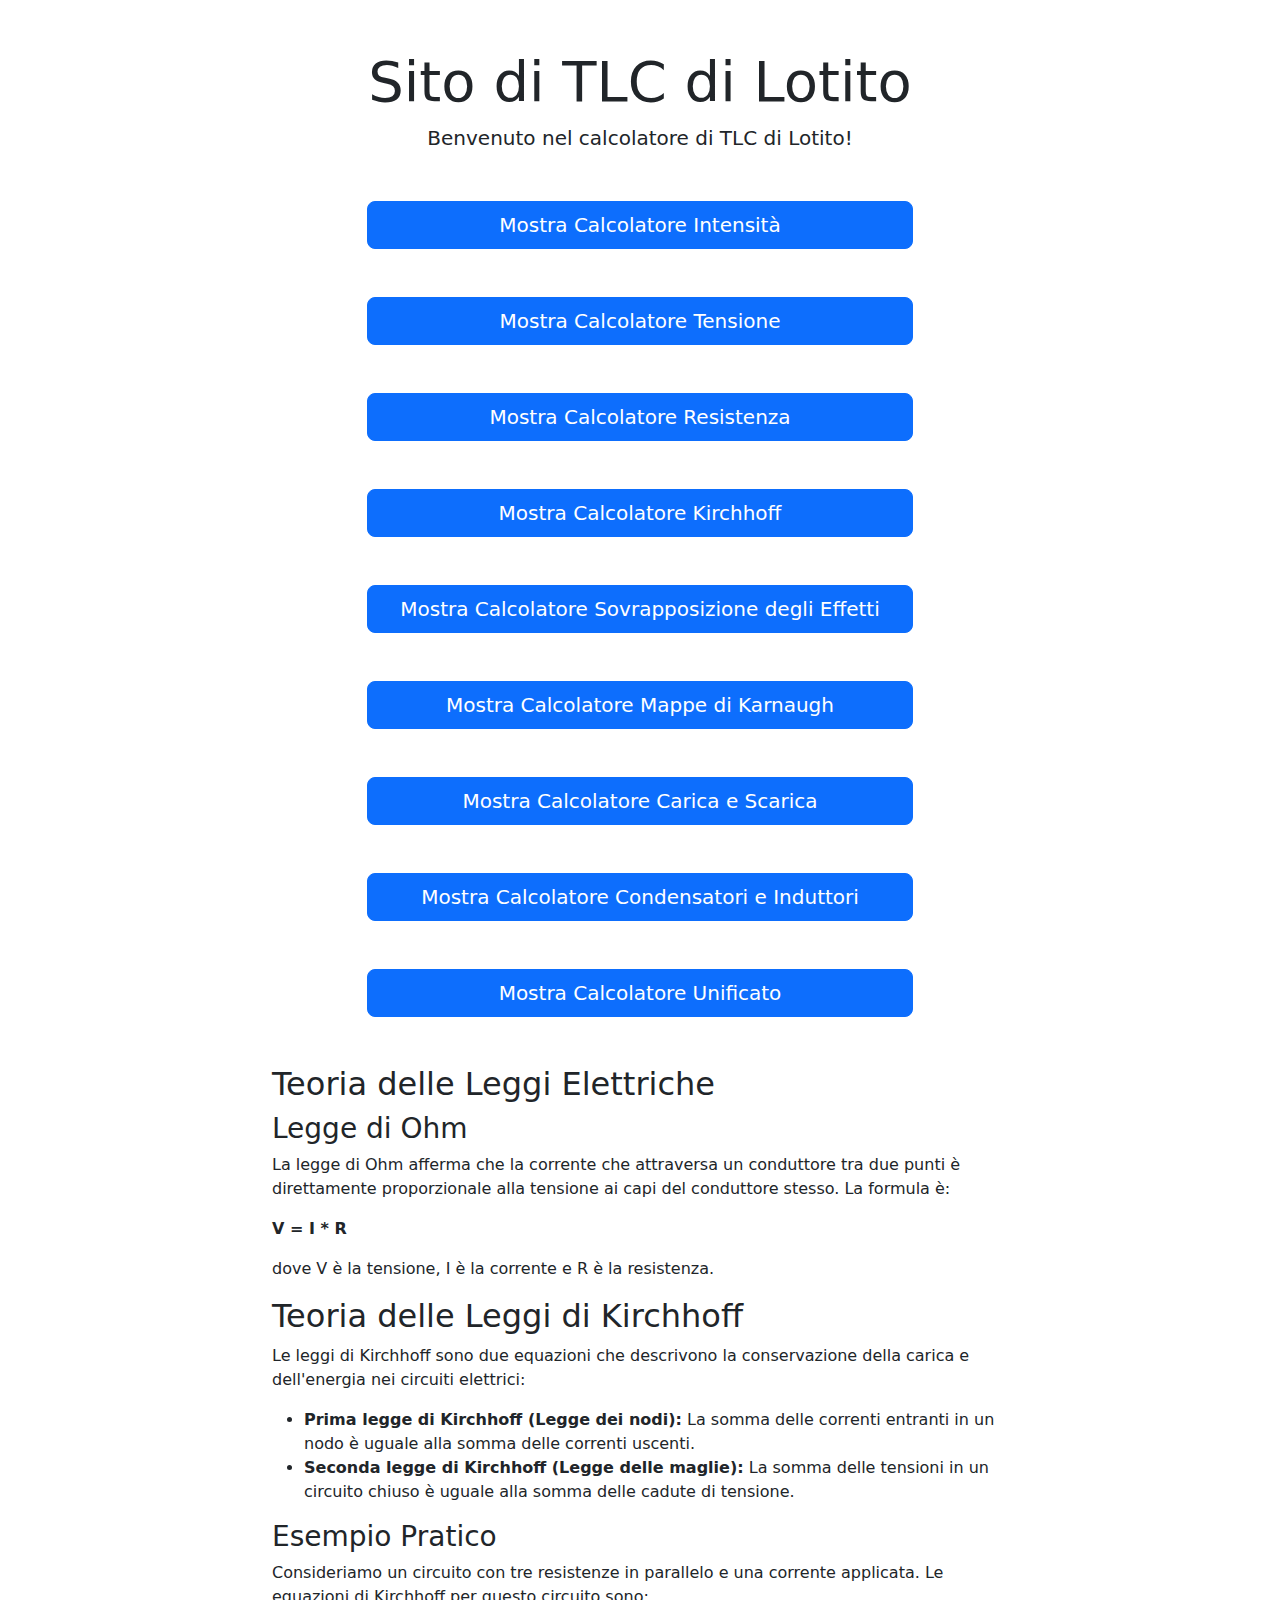
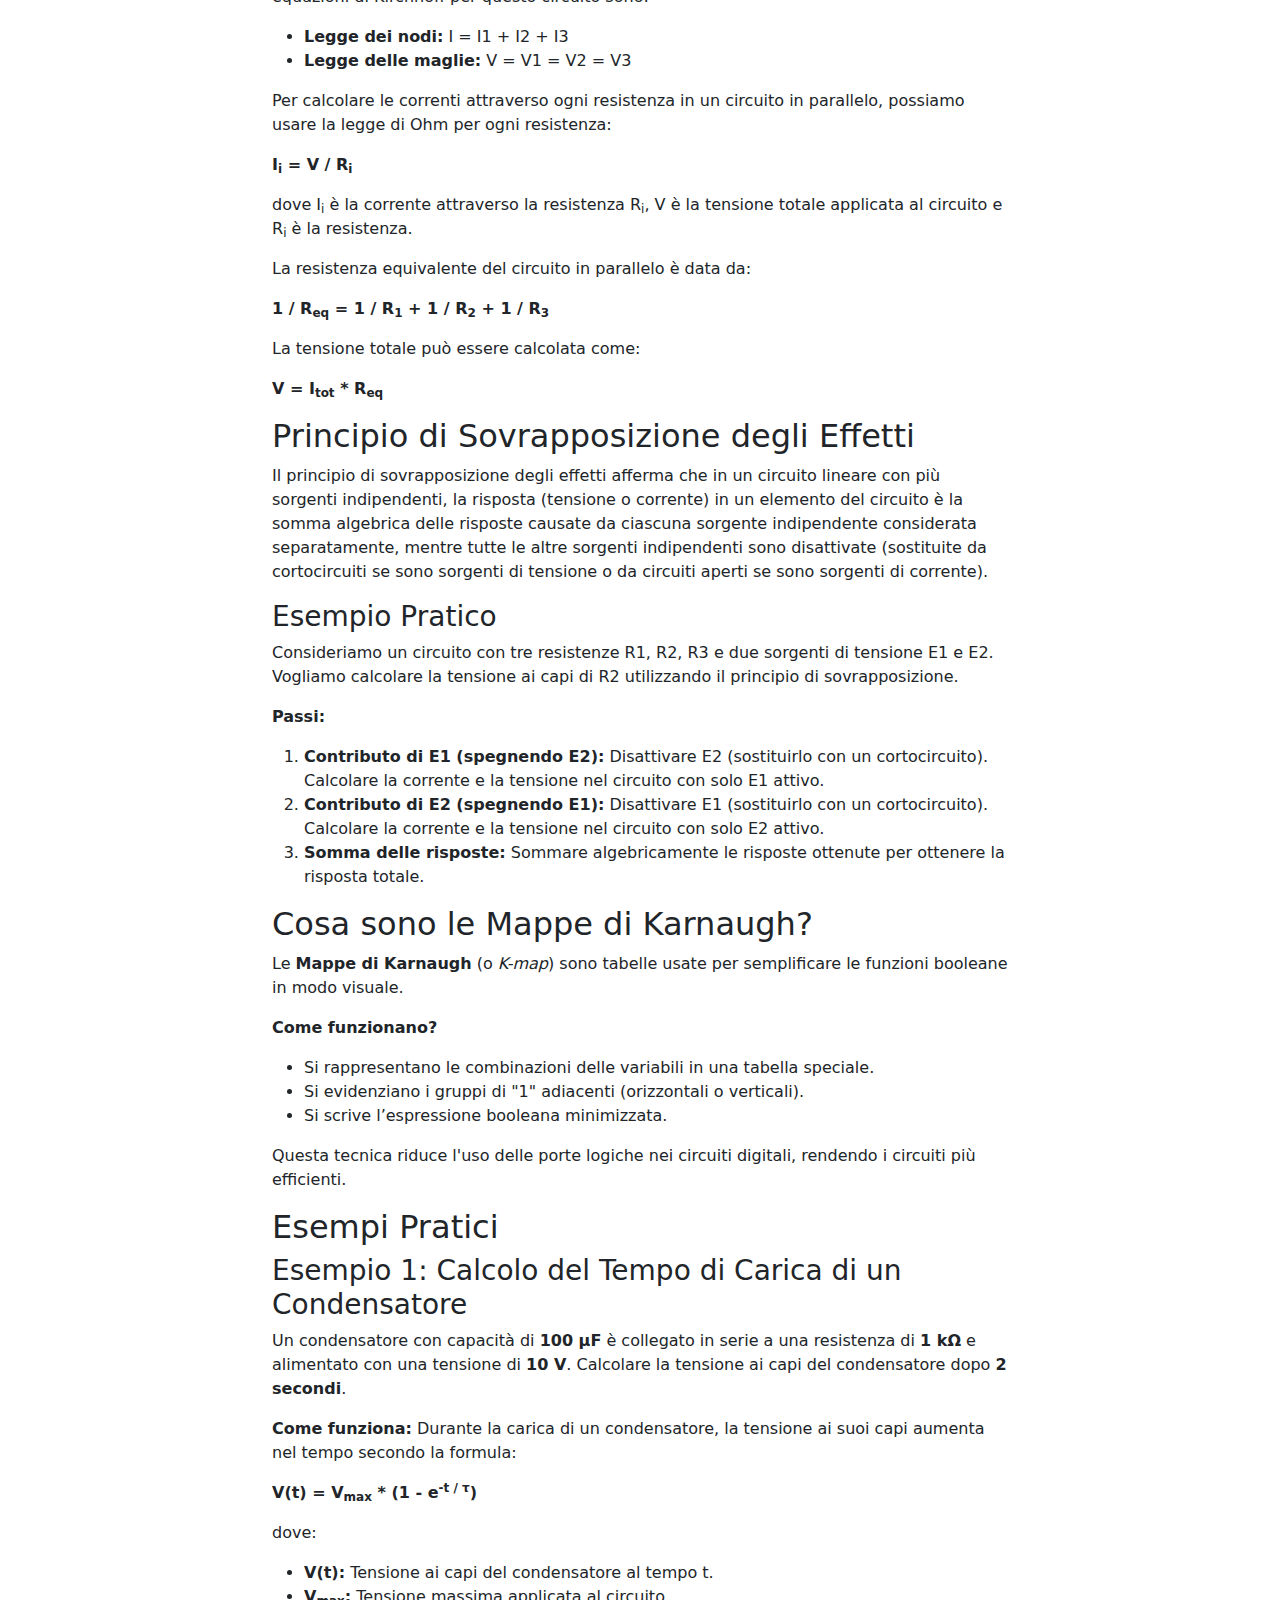
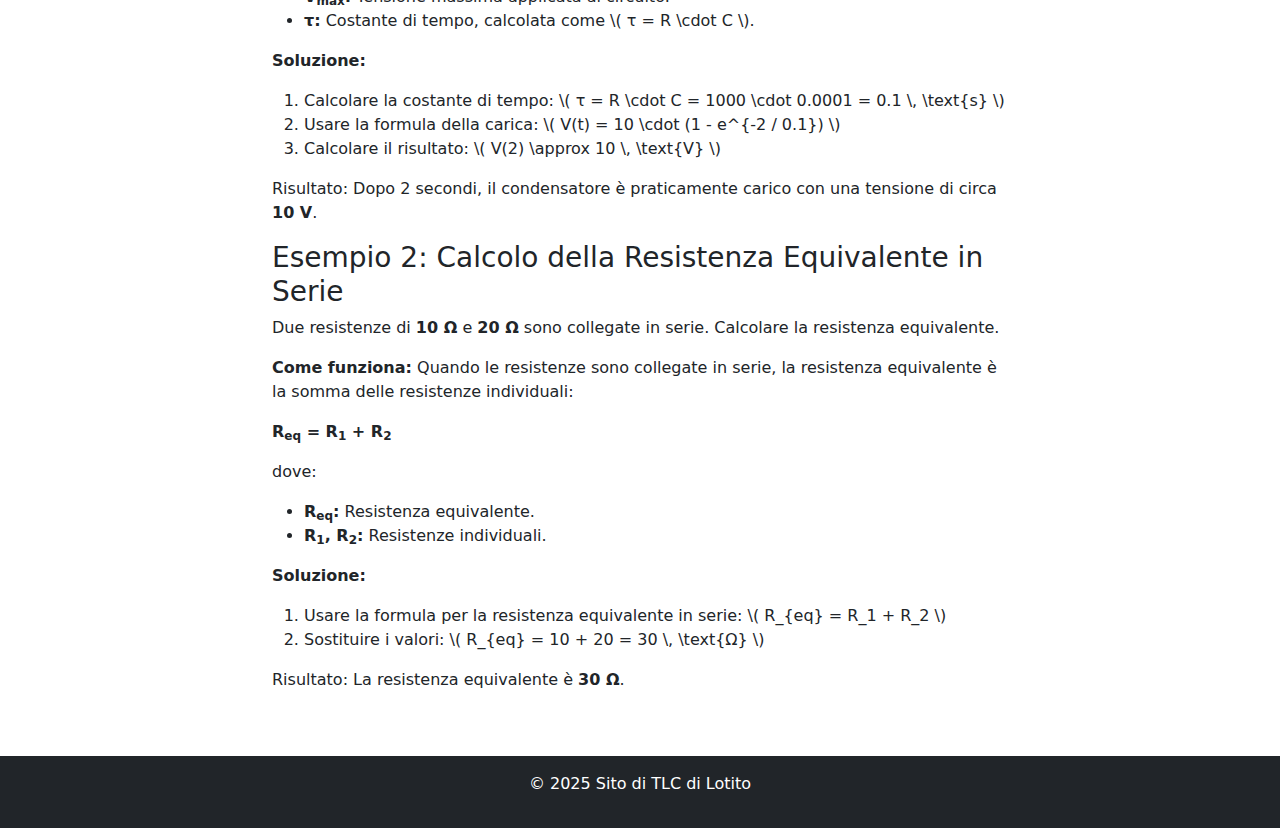
<file: index.html>
<!DOCTYPE html>
<html lang="en">
<head>
    <meta charset="UTF-8">
    <meta name="viewport" content="width=device-width, initial-scale=1.0">
    <title>Sito TLC Lotito</title>
    <link rel="icon" type="image/x-icon" href="bolt.png">
    <link rel="stylesheet" href="style.css">
    <link href="https://cdn.jsdelivr.net/npm/bootstrap@5.3.3/dist/css/bootstrap.min.css" rel="stylesheet" integrity="sha384-QWTKZyjpPEjISv5WaRU9OFeRpok6YctnYmDr5pNlyT2bRjXh0JMhjY6hW+ALEwIH" crossorigin="anonymous">
</head>
<body>
    <div class="container text-center mt-5">
        <h1 class="display-4">Sito di TLC di Lotito</h1>
        <p class="lead">Benvenuto nel calcolatore di TLC di Lotito!</p>
    </div>

    <div class="container mt-5">
        <div class="row justify-content-center">
            <div class="col-12 col-md-6">
                <button id="bottone" type="button" class="btn btn-primary btn-lg w-100" onclick="mostra()">Mostra Calcolatore Intensità</button>
                <div class="card d-none mt-4" id="cardNascosta" style="width: 100%;">
                    <div class="card-body">
                        <h5 class="card-title">Calcolo Intensità</h5>
                        <form>
                            <div class="mb-3">
                                <label for="tensioneA" class="form-label">Tensione (V):</label>
                                <input type="number" class="form-control" id="tensioneA" placeholder="Inserisci la tensione (V)" required>
                            </div>
                            <div class="mb-3">
                                <label for="resistenzaA" class="form-label">Resistenza (Ohm):</label>
                                <input type="number" class="form-control" id="resistenzaA" placeholder="Inserisci la resistenza (Ohm)" required>
                            </div>
                            <button type="button" class="btn btn-primary" onclick="calcolaIntensita()">Calcola Intensità</button>
                        </form>
                        <h2 class="mt-4" id="risultatoA"></h2>
                    </div>
                </div>
            </div>
        </div>
    </div>

    <div class="container mt-5">
        <div class="row justify-content-center">
            <div class="col-12 col-md-6">
                <button id="bottone1" type="button" class="btn btn-primary btn-lg w-100" onclick="mostra1()">Mostra Calcolatore Tensione</button>
                <div class="card d-none mt-4" id="cardNascosta1" style="width: 100%;">
                    <div class="card-body">
                        <h5 class="card-title">Calcolo Tensione</h5>
                        <form>
                            <div class="mb-3">
                                <label for="resistenzaB" class="form-label">Resistenza (Ohm):</label>
                                <input type="number" class="form-control" id="resistenzaB" placeholder="Inserisci la resistenza (Ohm)" required>
                            </div>
                            <div class="mb-3">
                                <label for="intensitaB" class="form-label">Intensità (A):</label>
                                <input type="number" class="form-control" id="intensitaB" placeholder="Inserisci l'intensità (A)" required>
                            </div>
                            <button type="button" class="btn btn-primary" onclick="calcolaTensione()">Calcola Tensione</button>
                        </form>
                        <h2 class="mt-4" id="risultatoB"></h2>
                    </div>
                </div>
            </div>
        </div>
    </div>

    <div class="container mt-5">
        <div class="row justify-content-center">
            <div class="col-12 col-md-6">
                <button id="bottone2" type="button" class="btn btn-primary btn-lg w-100" onclick="mostra2()">Mostra Calcolatore Resistenza</button>
                <div class="card d-none mt-4" id="cardNascosta2" style="width: 100%;">
                    <div class="card-body">
                        <h5 class="card-title">Calcolo Resistenza</h5>
                        <form>
                            <div class="mb-3">
                                <label for="tensioneC" class="form-label">Tensione (V):</label>
                                <input type="number" class="form-control" id="tensioneC" placeholder="Inserisci la tensione (V)" required>
                            </div>
                            <div class="mb-3">
                                <label for="intensitaC" class="form-label">Intensità (A):</label>
                                <input type="number" class="form-control" id="intensitaC" placeholder="Inserisci l'intensità (A)" required>
                            </div>
                            <button type="button" class="btn btn-primary" onclick="calcolaResistenza()">Calcola Resistenza</button>
                        </form>
                        <h2 class="mt-4" id="risultatoC"></h2>
                    </div>
                </div>
            </div>
        </div>
    </div>

    <div class="container mt-5">
        <div class="row justify-content-center">
            <div class="col-12 col-md-6">
                <button id="bottone3" type="button" class="btn btn-primary btn-lg w-100" onclick="mostra3()">Mostra Calcolatore Kirchhoff</button>
                <div class="card d-none mt-4" id="cardNascosta3" style="width: 100%;">
                    <div class="card-body">
                        <h5 class="card-title">Calcolo Serie e Parallelo</h5>
                        <form>
                            <div class="mb-3">
                                <label for="numeroResistenze" class="form-label">Numero di Resistenze:</label>
                                <input type="number" class="form-control" id="numeroResistenze" min="2" max="10" value="4" onchange="generaResistenze()" required>
                            </div>
                            <div id="resistenzeForm" class="mb-3"></div>
                            <div class="mb-3">
                                <label for="configurazione" class="form-label">Configurazione:</label>
                                <select class="form-control" id="configurazione">
                                    <option value="serie">Serie</option>
                                    <option value="parallelo">Parallelo</option>
                                </select>
                            </div>
                            <div class="mb-3">
                                <label for="intensitaD" class="form-label">Batteria (E) (inserisca solo 'e' se si vuole calcolare solo le resistenze):</label>
                                <input type="number" class="form-control" id="intensitaD" placeholder="Inserisci l'intensità (A)" required>
                            </div>
                            <button type="button" class="btn btn-primary" onclick="calcolaKirchhoff()">Calcola Resistenze</button>
                        </form>
                        <h2 class="mt-4" id="risultatoD"></h2>
                        <div class="row">
                            <img src="immagine TLC.jpeg" class="img-fluid mt-4 mb-3" alt="Serie e Parallelo">
                            <p><i> esempio di calcolo... </i></p>
                        </div>
                    </div>
                </div>
            </div>
        </div>
    </div>

    <div class="container mt-5">
        <div class="row justify-content-center">
            <div class="col-12 col-md-6">
                <button id="bottone4" type="button" class="btn btn-primary btn-lg w-100" onclick="mostra4()">Mostra Calcolatore Sovrapposizione degli Effetti</button>
                <div class="card d-none mt-4" id="cardNascosta4" style="width: 100%;">
                    <div class="card-body">
                        <h5 class="card-title">Calcolo Sovrapposizione degli Effetti</h5>
                        <form>
                            <div class="mb-3">
                                <label for="resistenza1" class="form-label">Resistenza R1 (Ohm):</label>
                                <input type="number" class="form-control" id="resistenza1" placeholder="Inserisci la resistenza R1 (Ohm)" required>
                            </div>
                            <div class="mb-3">
                                <label for="resistenza2" class="form-label">Resistenza R2 (Ohm):</label>
                                <input type="number" class="form-control" id="resistenza2" placeholder="Inserisci la resistenza R2 (Ohm)" required>
                            </div>
                            <div class="mb-3">
                                <label for="resistenza3" class="form-label">Resistenza R3 (Ohm):</label>
                                <input type="number" class="form-control" id="resistenza3" placeholder="Inserisci la resistenza R3 (Ohm)" required>
                            </div>
                            <div class="mb-3">
                                <label for="tensioneE1" class="form-label">Tensione E1 (V):</label>
                                <input type="number" class="form-control" id="tensioneE1" placeholder="Inserisci la tensione E1 (V)" required>
                            </div>
                            <div class="mb-3">
                                <label for="tensioneE2" class="form-label">Tensione E2 (V):</label>
                                <input type="number" class="form-control" id="tensioneE2" placeholder="Inserisci la tensione E2 (V)" required>
                            </div>
                            <button type="button" class="btn btn-primary" onclick="calcolaSovrapposizione()">Calcola Sovrapposizione</button>
                        </form>
                        <h2 class="mt-4" id="risultatoE"></h2>
                        <div class="row">
                            <img src="SITO TLC image 2.png" class="img-fluid mt-4" alt="Sovrapposizione degli Effetti">
                            <img src="SITO TLC image 2 VER blu.png" class="img-fluid mt-4" alt="Sovrapposizione degli Effetti">
                            <img src="SITO TLC image 2 VER rossa.png" class="img-fluid mt-4" alt="Sovrapposizione degli Effetti">
                            <p><i> esempio di calcolo... </i></p>
                        </div>
                        <div class="row mt-3"></div>
                            <h3 class="text-center"><i>Esercizio Da Proporre...</i></h3>
                            <div class="text-center">
                                <img src="Proposta DI Esercizio.png" class="img-fluid mt-4" id="image">
                            </div></div>
                        </div>
                    </div>
                </div>
            </div>
        </div>
    </div>

    <div class="container mt-5">
        <div class="row justify-content-center">
            <div class="col-12 col-md-6">
                <button id="bottone5" type="button" class="btn btn-primary btn-lg w-100" onclick="mostra5()">Mostra Calcolatore Mappe di Karnaugh</button>
                <div class="card d-none mt-4" id="cardNascosta5" style="width: 100%;">
                    <div class="card-body">
                        <h5 class="card-title">Calcolo delle Mappe di Karnaugh</h5>
                        <form>
                            <div class="mb-3">
                                <label for="numVariabili" class="form-label">Numero di Variabili:</label>
                                <input type="number" class="form-control" id="numVariabili" min="2" max="4" placeholder="Inserisci il numero di variabili" required onchange="generaTabella()">
                            </div>
                            <div id="karnaughTable" class="mb-3"></div>
                            <button type="button" class="btn btn-primary" onclick="calcolaMappaKarnaugh()">Calcola Mappa di Karnaugh</button>
                        </form>
                        <h2 class="mt-4" id="risultatoKarnaugh"></h2>
                    </div>
                </div>
            </div>
        </div>
    </div>

    <div class="container mt-5">
        <div class="row justify-content-center">
            <div class="col-12 col-md-6">
                <button id="bottone6" type="button" class="btn btn-primary btn-lg w-100" onclick="mostra6()">Mostra Calcolatore Carica e Scarica</button>
                <div class="card d-none mt-4" id="cardNascosta6" style="width: 100%;">
                    <div class="card-body">
                        <h5 class="card-title">Calcolo Tempi di Carica e Scarica</h5>
                        <form>
                            <div class="mb-3">
                                <label for="tensioneMax" class="form-label">Tensione Massima (V):</label>
                                <input type="number" class="form-control" id="tensioneMax" placeholder="Inserisci la tensione massima (V)" required>
                            </div>
                            <div class="mb-3">
                                <label for="resistenza" class="form-label">Resistenza (Ohm):</label>
                                <input type="number" class="form-control" id="resistenza" placeholder="Inserisci la resistenza (Ohm)" required>
                            </div>
                            <div class="mb-3">
                                <label for="capacita" class="form-label">Capacità (F):</label>
                                <input type="number" class="form-control" id="capacita" placeholder="Inserisci la capacità (F)" required>
                            </div>
                            <div class="mb-3">
                                <label for="tempo" class="form-label">Tempo (s):</label>
                                <input type="number" class="form-control" id="tempo" placeholder="Inserisci il tempo (s)" required>
                            </div>
                            <div class="mb-3">
                                <label for="tipoCarica" class="form-label">Tipo:</label>
                                <select class="form-control" id="tipoCarica">
                                    <option value="carica">Carica</option>
                                    <option value="scarica">Scarica</option>
                                </select>
                            </div>
                            <button type="button" class="btn btn-primary" onclick="calcolaCaricaScarica()">Calcola</button>
                        </form>
                        <h2 class="mt-4" id="risultatoCarica"></h2>
                    </div>
                </div>
            </div>
        </div>
    </div>

    <div class="container mt-5">
        <div class="row justify-content-center">
            <div class="col-12 col-md-6">
                <button id="bottone7" type="button" class="btn btn-primary btn-lg w-100" onclick="mostra7()">Mostra Calcolatore Condensatori e Induttori</button>
                <div class="card d-none mt-4" id="cardNascosta7" style="width: 100%;">
                    <div class="card-body">
                        <h5 class="card-title">Calcolo Condensatori e Induttori</h5>
                        <form>
                            <div class="mb-3">
                                <label for="tipoComponente" class="form-label">Tipo di Componente:</label>
                                <select class="form-control" id="tipoComponente">
                                    <option value="condensatore">Condensatore</option>
                                    <option value="induttore">Induttore</option>
                                </select>
                            </div>
                            <div class="mb-3">
                                <label for="configurazioneComponente" class="form-label">Configurazione:</label>
                                <select class="form-control" id="configurazioneComponente">
                                    <option value="serie">Serie</option>
                                    <option value="parallelo">Parallelo</option>
                                </select>
                            </div>
                            <div class="mb-3">
                                <label for="valore1" class="form-label">Valore del Componente 1:</label>
                                <input type="number" class="form-control" id="valore1" placeholder="Inserisci il valore (F o H)" required>
                            </div>
                            <div class="mb-3">
                                <label for="valore2" class="form-label">Valore del Componente 2:</label>
                                <input type="number" class="form-control" id="valore2" placeholder="Inserisci il valore (F o H)" required>
                            </div>
                            <button type="button" class="btn btn-primary" onclick="calcolaComponente()">Calcola</button>
                        </form>
                        <h2 class="mt-4" id="risultatoComponente"></h2>
                    </div>
                </div>
            </div>
        </div>
    </div>

    <div class="container mt-5">
        <div class="row justify-content-center">
            <div class="col-12 col-md-6">
                <button id="bottone8" type="button" class="btn btn-primary btn-lg w-100" onclick="mostra8()">Mostra Calcolatore Unificato</button>
                <div class="card d-none mt-4" id="cardNascosta8" style="width: 100%;">
                    <div class="card-body">
                        <h5 class="card-title">Calcolatore Unificato</h5>
                        <form>
                            <div class="mb-3">
                                <label for="tipoCalcolo" class="form-label">Tipo di Calcolo:</label>
                                <select class="form-control" id="tipoCalcolo" onchange="aggiornaCampi()">
                                    <option value="caricaScarica">Carica e Scarica</option>
                                    <option value="serieParallelo">Serie e Parallelo</option>
                                </select>
                            </div>
                            <div class="mb-3">
                                <label for="tipoComponenteUnificato" class="form-label">Tipo di Componente:</label>
                                <select class="form-control" id="tipoComponenteUnificato">
                                    <option value="condensatore">Condensatore</option>
                                    <option value="induttore">Induttore</option>
                                </select>
                            </div>
                            <div id="campiCaricaScarica">
                                <div class="mb-3">
                                    <label for="tensioneMaxUnificato" class="form-label">Tensione Massima (V):</label>
                                    <input type="number" class="form-control" id="tensioneMaxUnificato" placeholder="Inserisci la tensione massima (V)">
                                </div>
                                <div class="mb-3">
                                    <label for="resistenzaUnificato" class="form-label">Resistenza (Ohm):</label>
                                    <input type="number" class="form-control" id="resistenzaUnificato" placeholder="Inserisci la resistenza (Ohm)">
                                </div>
                                <div class="mb-3">
                                    <label for="capacitaUnificato" class="form-label">Capacità (F):</label>
                                    <input type="number" class="form-control" id="capacitaUnificato" placeholder="Inserisci la capacità (F)">
                                </div>
                                <div class="mb-3">
                                    <label for="tempoUnificato" class="form-label">Tempo (s):</label>
                                    <input type="number" class="form-control" id="tempoUnificato" placeholder="Inserisci il tempo (s)">
                                </div>
                                <div class="mb-3">
                                    <label for="tipoCaricaUnificato" class="form-label">Tipo:</label>
                                    <select class="form-control" id="tipoCaricaUnificato">
                                        <option value="carica">Carica</option>
                                        <option value="scarica">Scarica</option>
                                    </select>
                                </div>
                            </div>
                            <div id="campiSerieParallelo" class="d-none">
                                <div class="mb-3">
                                    <label for="configurazioneUnificato" class="form-label">Configurazione:</label>
                                    <select class="form-control" id="configurazioneUnificato">
                                        <option value="serie">Serie</option>
                                        <option value="parallelo">Parallelo</option>
                                    </select>
                                </div>
                                <div class="mb-3">
                                    <label for="valore1Unificato" class="form-label">Valore del Componente 1:</label>
                                    <input type="number" class="form-control" id="valore1Unificato" placeholder="Inserisci il valore (F o H)">
                                </div>
                                <div class="mb-3">
                                    <label for="valore2Unificato" class="form-label">Valore del Componente 2:</label>
                                    <input type="number" class="form-control" id="valore2Unificato" placeholder="Inserisci il valore (F o H)">
                                </div>
                            </div>
                            <button type="button" class="btn btn-primary" onclick="calcolaUnificato()">Calcola</button>
                        </form>
                        <h2 class="mt-4" id="risultatoUnificato"></h2>
                    </div>
                </div>
            </div>
        </div>
    </div>

    <div class="container mt-5">
        <div class="row justify-content-center">
            <div class="col-12 col-md-8">
                <h2>Teoria delle Leggi Elettriche</h2>
                <h3>Legge di Ohm</h3>
                <p>La legge di Ohm afferma che la corrente che attraversa un conduttore tra due punti è direttamente proporzionale alla tensione ai capi del conduttore stesso. La formula è:</p>
                <p><strong>V = I * R</strong></p>
                <p>dove V è la tensione, I è la corrente e R è la resistenza.</p>
                
                <h2>Teoria delle Leggi di Kirchhoff</h2>
                <p>Le leggi di Kirchhoff sono due equazioni che descrivono la conservazione della carica e dell'energia nei circuiti elettrici:</p>
                <ul>
                    <li><strong>Prima legge di Kirchhoff (Legge dei nodi):</strong> La somma delle correnti entranti in un nodo è uguale alla somma delle correnti uscenti.</li>
                    <li><strong>Seconda legge di Kirchhoff (Legge delle maglie):</strong> La somma delle tensioni in un circuito chiuso è uguale alla somma delle cadute di tensione.</li>
                </ul>
                <h3>Esempio Pratico</h3>
                <p>Consideriamo un circuito con tre resistenze in parallelo e una corrente applicata. Le equazioni di Kirchhoff per questo circuito sono:</p>
                <ul>
                    <li><strong>Legge dei nodi:</strong> I = I1 + I2 + I3</li>
                    <li><strong>Legge delle maglie:</strong> V = V1 = V2 = V3</li>
                </ul>
                <p>Per calcolare le correnti attraverso ogni resistenza in un circuito in parallelo, possiamo usare la legge di Ohm per ogni resistenza:</p>
                <p><strong>I<sub>i</sub> = V / R<sub>i</sub></strong></p>
                <p>dove I<sub>i</sub> è la corrente attraverso la resistenza R<sub>i</sub>, V è la tensione totale applicata al circuito e R<sub>i</sub> è la resistenza.</p>
                <p>La resistenza equivalente del circuito in parallelo è data da:</p>
                <p><strong>1 / R<sub>eq</sub> = 1 / R<sub>1</sub> + 1 / R<sub>2</sub> + 1 / R<sub>3</sub></strong></p>
                <p>La tensione totale può essere calcolata come:</p>
                <p><strong>V = I<sub>tot</sub> * R<sub>eq</sub></strong></p>
                
                <h2>Principio di Sovrapposizione degli Effetti</h2>
                <p>Il principio di sovrapposizione degli effetti afferma che in un circuito lineare con più sorgenti indipendenti, la risposta (tensione o corrente) in un elemento del circuito è la somma algebrica delle risposte causate da ciascuna sorgente indipendente considerata separatamente, mentre tutte le altre sorgenti indipendenti sono disattivate (sostituite da cortocircuiti se sono sorgenti di tensione o da circuiti aperti se sono sorgenti di corrente).</p>
                <h3>Esempio Pratico</h3>
                <p>Consideriamo un circuito con tre resistenze R1, R2, R3 e due sorgenti di tensione E1 e E2. Vogliamo calcolare la tensione ai capi di R2 utilizzando il principio di sovrapposizione.</p>
                <p><strong>Passi:</strong></p>
                <ol>
                    <li><strong>Contributo di E1 (spegnendo E2):</strong> Disattivare E2 (sostituirlo con un cortocircuito). Calcolare la corrente e la tensione nel circuito con solo E1 attivo.</li>
                    <li><strong>Contributo di E2 (spegnendo E1):</strong> Disattivare E1 (sostituirlo con un cortocircuito). Calcolare la corrente e la tensione nel circuito con solo E2 attivo.</li>
                    <li><strong>Somma delle risposte:</strong> Sommare algebricamente le risposte ottenute per ottenere la risposta totale.</li>
                </ol>
                <h2>Cosa sono le Mappe di Karnaugh?</h2>
                <p>Le <strong>Mappe di Karnaugh</strong> (o <em>K-map</em>) sono tabelle usate per semplificare le funzioni booleane in modo visuale.</p>
                <p><strong>Come funzionano?</strong></p>
                <ul>
                    <li>Si rappresentano le combinazioni delle variabili in una tabella speciale.</li>
                    <li>Si evidenziano i gruppi di "1" adiacenti (orizzontali o verticali).</li>
                    <li>Si scrive l’espressione booleana minimizzata.</li>
                </ul>
                <p>Questa tecnica riduce l'uso delle porte logiche nei circuiti digitali, rendendo i circuiti più efficienti.</p>
                <h2>Esempi Pratici</h2>

                <h3>Esempio 1: Calcolo del Tempo di Carica di un Condensatore</h3>
                <p>Un condensatore con capacità di <strong>100 µF</strong> è collegato in serie a una resistenza di <strong>1 kΩ</strong> e alimentato con una tensione di <strong>10 V</strong>. Calcolare la tensione ai capi del condensatore dopo <strong>2 secondi</strong>.</p>
                <p><strong>Come funziona:</strong> Durante la carica di un condensatore, la tensione ai suoi capi aumenta nel tempo secondo la formula:</p>
                <p><strong>V(t) = V<sub>max</sub> * (1 - e<sup>-t / τ</sup>)</strong></p>
                <p>dove:</p>
                <ul>
                    <li><strong>V(t):</strong> Tensione ai capi del condensatore al tempo t.</li>
                    <li><strong>V<sub>max</sub>:</strong> Tensione massima applicata al circuito.</li>
                    <li><strong>τ:</strong> Costante di tempo, calcolata come \( τ = R \cdot C \).</li>
                </ul>
                <p><strong>Soluzione:</strong></p>
                <ol>
                    <li>Calcolare la costante di tempo:  
                        \( τ = R \cdot C = 1000 \cdot 0.0001 = 0.1 \, \text{s} \)
                    </li>
                    <li>Usare la formula della carica:  
                        \( V(t) = 10 \cdot (1 - e^{-2 / 0.1}) \)
                    </li>
                    <li>Calcolare il risultato:  
                        \( V(2) \approx 10 \, \text{V} \)
                    </li>
                </ol>
                <p>Risultato: Dopo 2 secondi, il condensatore è praticamente carico con una tensione di circa <strong>10 V</strong>.</p>
    
                <h3>Esempio 2: Calcolo della Resistenza Equivalente in Serie</h3>
                <p>Due resistenze di <strong>10 Ω</strong> e <strong>20 Ω</strong> sono collegate in serie. Calcolare la resistenza equivalente.</p>
                <p><strong>Come funziona:</strong> Quando le resistenze sono collegate in serie, la resistenza equivalente è la somma delle resistenze individuali:</p>
                <p><strong>R<sub>eq</sub> = R<sub>1</sub> + R<sub>2</sub></strong></p>
                <p>dove:</p>
                <ul>
                    <li><strong>R<sub>eq</sub>:</strong> Resistenza equivalente.</li>
                    <li><strong>R<sub>1</sub>, R<sub>2</sub>:</strong> Resistenze individuali.</li>
                </ul>
                <p><strong>Soluzione:</strong></p>
                <ol>
                    <li>Usare la formula per la resistenza equivalente in serie:  
                        \( R_{eq} = R_1 + R_2 \)
                    </li>
                    <li>Sostituire i valori:  
                        \( R_{eq} = 10 + 20 = 30 \, \text{Ω} \)
                    </li>
                </ol>
                <p>Risultato: La resistenza equivalente è <strong>30 Ω</strong>.</p>
            
            </div>
        </div>
    </div>

    <footer class="bg-dark text-white text-center py-3 mt-5">
        <p>&copy; 2025 Sito di TLC di Lotito</p>
    </footer>
    <script src="script.js"></script>
    <script src="https://cdn.jsdelivr.net/npm/bootstrap@5.3.3/dist/js/bootstrap.bundle.min.js" integrity="sha384-YvpcrYf0tY3lHB60NNkmXc5s9fDVZLESaAA55NDzOxhy9GkcIdslK1eN7N6jIeHz" crossorigin="anonymous"></script>
</body>
</html>
</file>
<file: style.css>
body {
    font-family: sans-serif;
    background-color: #ffffff;
    margin: 0;
    padding: 0;
}

h1, h2 {
    color: black;
}

button {
    margin-top: 10px;
}

.btn-primary {
    background-color: #007bff;
    border-color: #007bff;
}

.btn-primary:hover {
    background-color: #0056b3;
    border-color: #0056b3;
}

.card {
    box-shadow: 0 4px 8px rgba(0, 0, 0, 0.1);
    border-radius: 8px;
    padding: 20px;
}

.card-body {
    padding: 20px;
}

.card-title {
    font-size: 1.25rem;
    font-weight: bolder;
}

input.form-control {
    margin-bottom: 15px;
}

.d-none {
    display: none;
}

.card {
    transition: opacity 0.5s ease;
}

.card-body {
    border-color: #007bff;
    box-shadow: 0 0 5px rgba(0, 123, 255, 0.5);
}

.container {
    margin-top: 5rem;
}

.row {
    display: flex;
    justify-content: center;
}

.col-12 {
    width: 100%;
}

.col-md-6 {
    width: 50%;
}

.btn-lg {
    width: 100%;
}

.mt-4 {
    margin-top: 1.5rem;
}

.mt-5 {
    margin-top: 3rem;
}

.mb-3 {
    margin-bottom: 1rem;
}

.form-label {
    display: block;
    margin-bottom: 0.5rem;
}

#bottone3 {
    width: 100%;
}

#cardNascosta3 {
    width: 100%;
}

#risultatoD {
    margin-top: 1.5rem;
}

#image {
    width: 100%;
}
#cardNascosta5 {
    box-shadow: 0 4px 8px rgba(0, 0, 0, 0.1);
    border-radius: 8px;
    padding: 20px;
    transition: all 0.3s ease;
}

#cardNascosta5 .card-body {
    padding: 20px;
    background-color: #f8f9fa;
}

#cardNascosta5 .card-title {
    font-size: 1.5rem;
    font-weight: bold;
    color: #000000;
}

#cardNascosta5 .form-label {
    font-weight: bold;
    color: #000000;
}

#cardNascosta5 .btn-primary {
    background-color: #0d6efd;
    border-color: #0d6efd;
}

#cardNascosta5 .btn-primary:hover {
    background-color: #0d6efd;
    border-color: #0d6efd;
}

#karnaughTable {
    margin-top: 20px;
}

#risultatoKarnaugh {
    margin-top: 20px;
    font-size: 1.25rem;
    color: #000000;
}

.karnaugh-cell {
    cursor: pointer;
    transition: background-color 0.3s ease;
}

.karnaugh-cell.inactive {
    background-color: #f8f9fa;
}

.karnaugh-cell.active {
    background-color: #ff9900;
    color: #ffffff;
}
</file>
